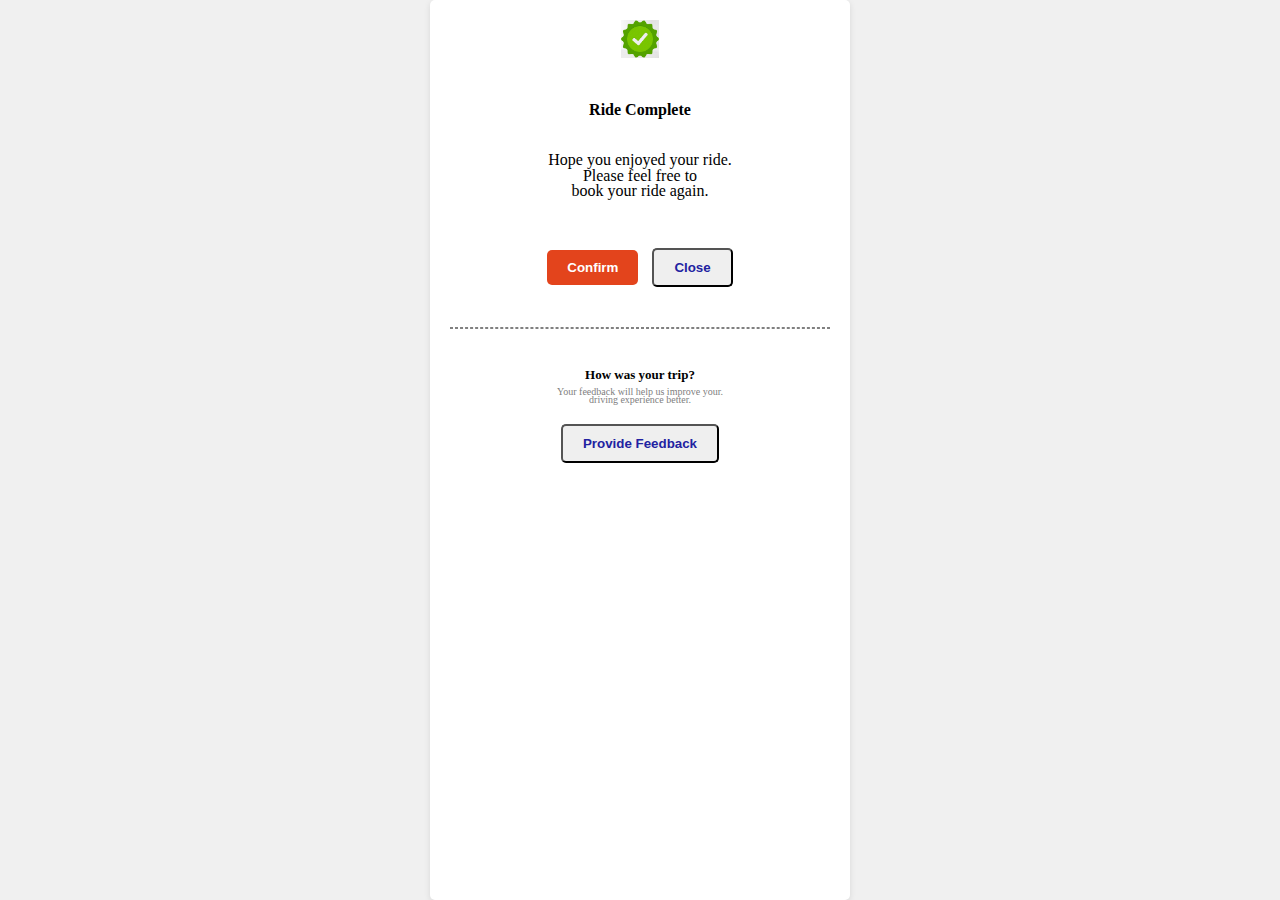
<file: index.html>
<!DOCTYPE html>
<html lang="en">
<head>
    <meta charset="UTF-8">
    <meta name="viewport" content="width=device-width, initial-scale=1.0">
    <link rel="stylesheet" type="text/css" href="styles.css">
    <title>Ride Complete</title>
</head>
<body>
    <div class="container">
        <img src="dot.jpg" alt="Ride Complete Image" class="center-image">
        <h1 class="rid">Ride Complete</h1>
        <p class="rod">Hope you enjoyed your ride.</p>
        <p class="rod2">Please feel free to</p>
        <p class="pet">book your ride again.</p>
        <div class="buttons">
            <button class="orange-button">Confirm</button>
            <button class="blue-button">Close</button>
        </div>
        <hr class="dashed-line"> 
        <p class="feed">How was your trip?</p>
        <p class="xtrac">Your feedback will help us improve your.</p>
        <p class="vtrac">driving experience better.</p>
        <button class="white-button">Provide Feedback</button>
    </div>
</body>
</html>
</file>
<file: styles.css>
/* Reset some default styles for better consistency */
body, h1, p, button {
    margin: 0;
    padding: 0;
    font-style: calc();
}

/* Center the container vertically and horizontally */
body {
    display: flex;
    justify-content: center;
    min-height: 100vh;
    background-color: #f0f0f0;
}

/* Styles for the container */
.container {
    text-align: center;
    background-color: #fff;
    box-shadow: 0 2px 6px rgba(0, 0, 0, 0.1);
    padding: 20px;
    border-radius: 5px;
    width: 380px;
}

/* Styles for the centered image */
.center-image {
    display: block;
    margin: 0 auto;
    max-width: 10%;
    height: auto;
}

/* Styles for centered text */
.center-text {
    margin-top: 20px;
    color: #333;
}

/* Styles for buttons */
.buttons {
    margin-top: 30px;
}

.orange-button {
    background-color: rgb(227, 68, 28);
    color: white;
    padding: 10px 20px;
    border: none;
    border-radius: 5px;
    margin-right: 10px;
    font-weight: bold;
}

.blue-button {
    color: #2222a1;
    padding: 10px 20px;
    border-radius: 5px;
    font-weight: bold;
}

/* Style for the feedback button */
.white-button {
    /* background-color: white; */
    color: #2222a1;
    padding: 10px 20px;
    border-radius: 5px;
    margin-top: 20px;
    font-weight: bold;
}

.pet {
    display: block;
    margin-block-start: 1.1em;
    margin-block-end: 3em;
    margin-inline-start: 0px;
    margin-inline-end: 0px;
}

.rod {
    display: block;
    margin-block-start: 2em;
    margin-block-end: -2.1em;
    margin-inline-start: 0px;
    margin-inline-end: 0px;
}

.rid {
    display: block;
    font-size: 1em;
    margin-block-start: 2.67em;
    margin-block-end: 1.67em;
    margin-inline-start: 0px;
    margin-inline-end: 0px;
    font-weight: bolder;
}
.feed {
    display: block;
    margin-block-start: 6em;
    margin-block-end: -1em;
    margin-inline-start: 0px;
    margin-inline-end: 0px;
    font-size: 13px;
    font-weight: bold;
}
.xtrac {
    display: block;
    margin-block-start: 1.6em;
    margin-block-end: -1.3em;
    margin-inline-start: 0px;
    margin-inline-end: 0px;
    font-size: 10px;
    color: gray;
}

.vtrac {
    display: block;
    margin-block-start: 1em;
    margin-block-end: -0.1em;
    margin-inline-start: 0px;
    margin-inline-end: 0px;
    font-size: 10px;
    color: gray;
}
.rod2 {
    display: block;
    margin-block-start: 2em;
    margin-block-end: -1.3em;
    margin-inline-start: 0px;
    margin-inline-end: 0px;
}
.dashed-line {
    border: 1px  dashed gray;
    margin-block-start: 2.5em;
    margin-block-end: -2.5em;
   
  }
</file>
